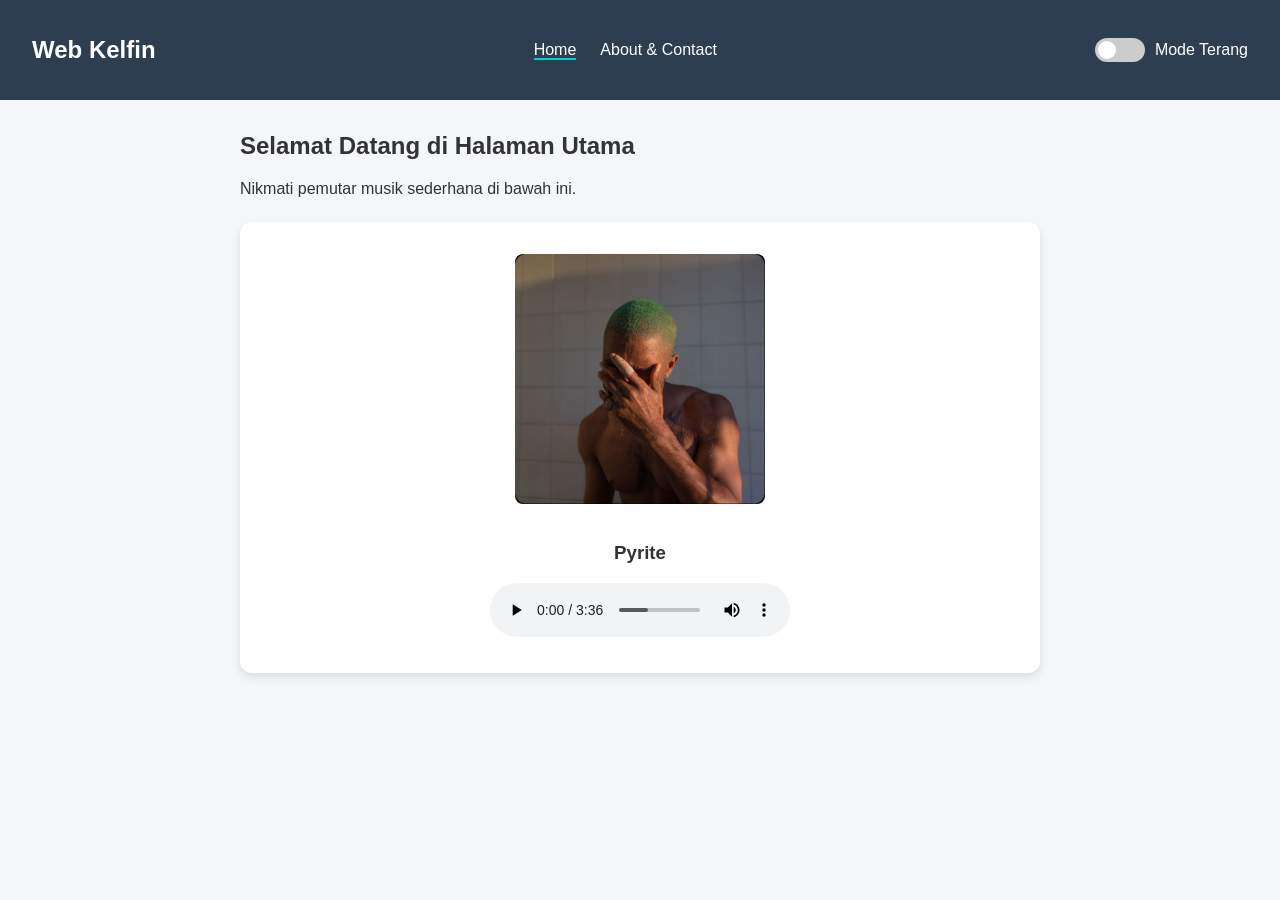
<file: index.html>
<!DOCTYPE html>
<html lang="id">
<head>
    <meta charset="UTF-8">
    <meta name="viewport" content="width=device-width, initial-scale=1.0">
    <title>Home - Web Kelfin</title>
    <link rel="stylesheet" href="style.css">
</head>
<body>
    <header>
        <nav class="navbar">
            <h1 class="logo">Web Kelfin</h1>
            <ul class="nav-links">
                <li><a href="index.html" class="active">Home</a></li>
                <li><a href="contact.html">About & Contact</a></li>
            </ul>



            <div class="theme-switch-wrapper">
                <label class="theme-switch" for="checkbox">
                    <input type="checkbox" id="checkbox" />
                    <div class="slider round"></div>
                </label>
                <span id="mode-label">Mode Terang</span>
            </div>
        </nav>
    </header>

    <main class="container">
        <section class="hero">
            <h2>Selamat Datang di Halaman Utama</h2>
            <p>Nikmati pemutar musik sederhana di bawah ini.</p>

            <div class="music-card">
                <img src="cover.jpg" alt="Cover Music" class="music-cover">
                <h3>Pyrite</h3>
                <audio controls>
                    <source src="pyrite.mp3" type="audio/mpeg">
                </audio>
            </div>
        </section>
    </main>

    <script src="script.js"></script>
</body>
</html>
</file>
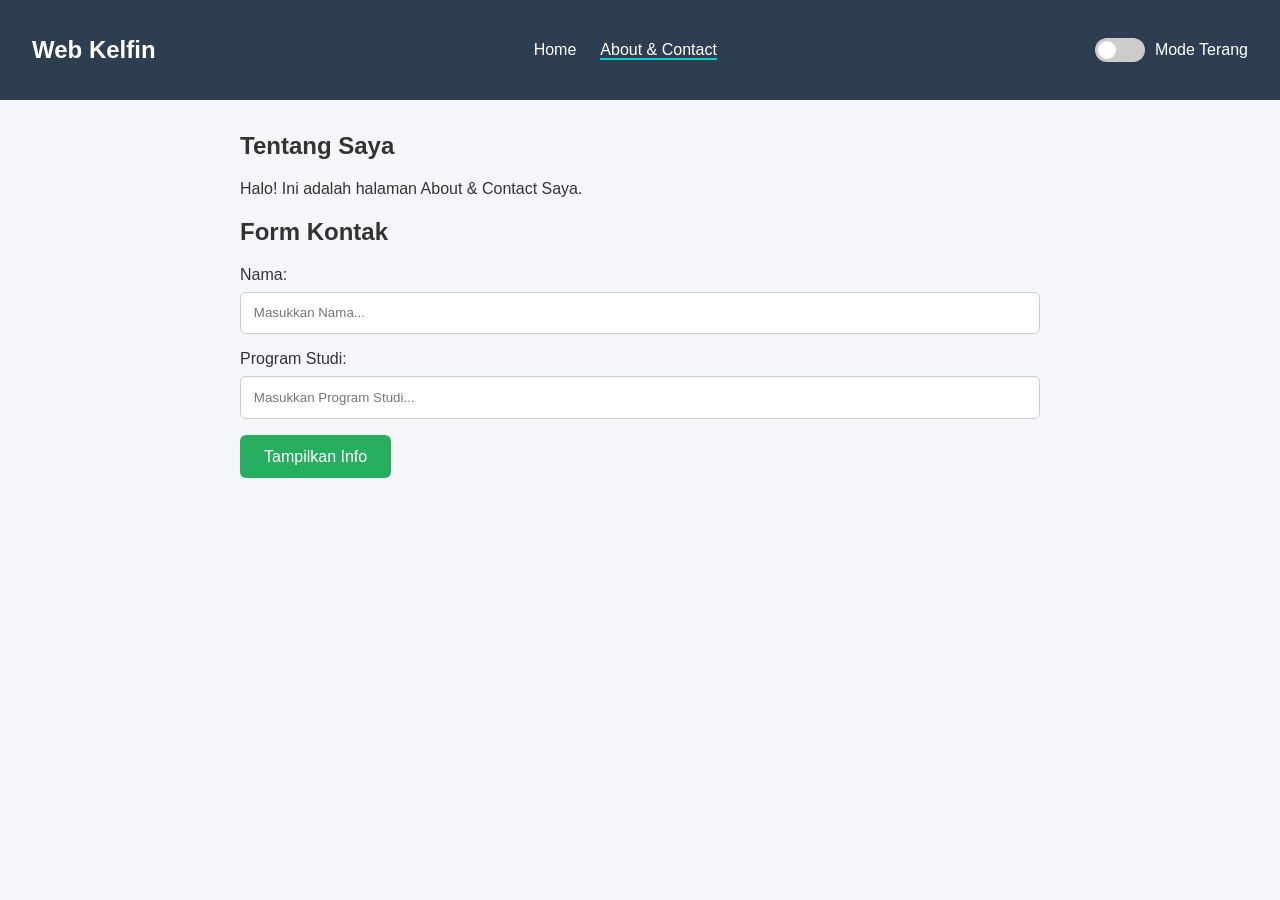
<file: contact.html>
<!DOCTYPE html>
<html lang="id">
<head>
    <meta charset="UTF-8">
    <meta name="viewport" content="width=device-width, initial-scale=1.0">
    <title>About & Contact - Web Kelfin</title>
    <link rel="stylesheet" href="style.css">
</head>
<body>
    <header>
        <nav class="navbar">
            <h1 class="logo">Web Kelfin</h1>
            <ul class="nav-links">
                <li><a href="index.html">Home</a></li>
                <li><a href="contact.html" class="active">About & Contact</a></li>
            </ul>
            


            <div class="theme-switch-wrapper">
                <label class="theme-switch" for="checkbox">
                    <input type="checkbox" id="checkbox" />
                    <div class="slider round"></div>
                </label>
                <span id="mode-label">Mode Terang</span>
            </div>
        </nav>
    </header>

    <main class="container">
        <section class="about-section">
            <h2>Tentang Saya</h2>
            <p>Halo! Ini adalah halaman About & Contact Saya.</p>
        </section>

        <section class="contact-section">
            <h2>Form Kontak</h2>
            <form id="profileForm">
                <div class="form-group">
                    <label for="namaInput">Nama:</label>
                    <input type="text" id="namaInput" placeholder="Masukkan Nama..." required>
                </div>
                <div class="form-group">
                    <label for="prodiInput">Program Studi:</label>
                    <input type="text" id="prodiInput" placeholder="Masukkan Program Studi..." required>
                </div>
                <button type="submit" class="btn">Tampilkan Info</button>
            </form>

            <div id="resultCard" class="result-card hidden">
                <h3>Data Pengguna:</h3>
                <p><strong>Nama:</strong>
                    <span id="displayName"></span></p>
                <p><strong>Prodi:</strong> 
                    <span id="displayProdi"></span></p> 
                  
                <a id="waButton" href="#" target="_blank" class="btn btn-wa">Chat Saya via WhatsApp</a>
            </div>
        </section>
    </main>

    <script src="script.js"></script>
</body>
</html>
</file>
<file: style.css>
:root {
    --bg-color: #f4f6f9;
    --card-bg: #ffffff;
    --text-color: #333333;
    --accent-color: #4a90e2;
    --nav-bg: #2c3e50;
    --nav-text: #ffffff;
}

[data-theme="dark"] {
    --bg-color: #1a1a2e;
    --card-bg: #16213e;
    --text-color: #e0e0e0;
    --accent-color: #0f3460;
    --nav-bg: #0f3460;
    --nav-text: #ffffff;
}

body {
    margin: 0;
    font-family: 'Segoe UI', Tahoma, Geneva, Verdana, sans-serif;
    background-color: var(--bg-color);
    color: var(--text-color);
    transition: background-color 0.3s, color 0.3s;
}

/* Navbar */
.navbar {
    display: flex;
    justify-content: space-between;
    align-items: center;
    background-color: var(--nav-bg);
    padding: 1rem 2rem;
    color: var(--nav-text);
}

.nav-links {
    list-style: none;
    display: flex;
    gap: 1.5rem;
    margin: 0;
    padding: 0;
}

.nav-links a {
    color: var(--nav-text);
    text-decoration: none;
    font-weight: 500;
}

.nav-links a.active {
    border-bottom: 2px solid #00d2d3;
}

.theme-switch-wrapper {
    display: flex;
    align-items: center;
    gap: 10px;
}

.theme-switch {
    position: relative;
    display: inline-block;
    width: 50px;
    height: 24px;
}

.theme-switch input {
    opacity: 0;
    width: 0;
    height: 0;
}

.slider {
    position: absolute;
    cursor: pointer;
    top: 0; left: 0; right: 0; bottom: 0;
    background-color: #ccc;
    transition: .4s;
}

.slider:before {
    position: absolute;
    content: "";
    height: 18px;
    width: 18px;
    left: 3px;
    bottom: 3px;
    background-color: white;
    transition: .4s;
}

input:checked + .slider {
    background-color: #4a90e2;
}

input:checked + .slider:before {
    transform: translateX(26px);
}

.slider.round {
    border-radius: 34px;
}

.slider.round:before {
    border-radius: 50%;
}

.container {
    max-width: 800px;
    margin: 2rem auto;
    padding: 0 1rem;
}

/* Music Card */
.music-card {
    background-color: var(--card-bg);
    padding: 2rem;
    border-radius: 12px;
    box-shadow: 0 4px 10px rgba(0,0,0,0.1);
    text-align: center;
    margin-top: 1.5rem;
}

.music-cover {
    width: 250px;
    height: 250px;
    object-fit: cover;
    border-radius: 8px;
    margin-bottom: 1rem;
}

.form-group {
    margin-bottom: 1rem;
}

.form-group label {
    display: block;
    margin-bottom: 0.5rem;
}

.form-group input {
    width: 100%;
    padding: 0.8rem;
    border: 1px solid #ccc;
    border-radius: 6px;
    box-sizing: border-box;
}

.btn {
    background-color: #27ae60;
    color: white;
    padding: 0.8rem 1.5rem;
    border: none;
    border-radius: 6px;
    cursor: pointer;
    font-size: 1rem;
}

.btn-wa {
    display: inline-block;
    background-color: #25D366;
    text-decoration: none;
    margin-top: 1rem;
}

.result-card {
    background-color: var(--card-bg);
    padding: 1.5rem;
    border-radius: 8px;
    margin-top: 1.5rem;
    box-shadow: 0 4px 6px rgba(0,0,0,0.1);
}

.hidden {
    display: none;
}
</file>
